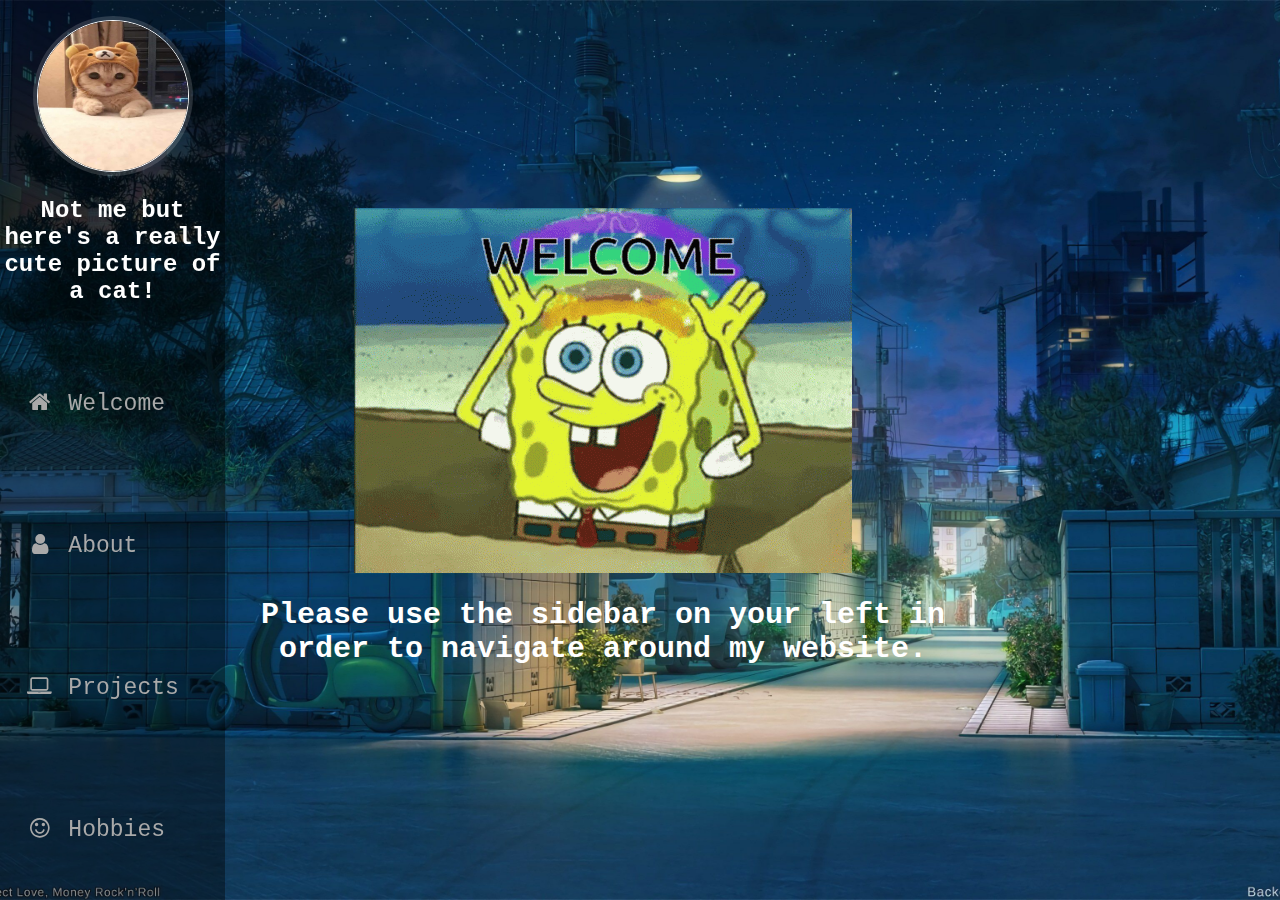
<file: index.html>
<!DOCTYPE html>

<html>

    <head>

        <title>Minh Hieu Vu's profile</title>
        <meta name="description" content="Minh Hieu Vu's profile">
        <meta charset="utf-8">
        <link rel="stylesheet" href="style.css">
        <link rel="stylesheet" href="https://cdnjs.cloudflare.com/ajax/libs/font-awesome/4.7.0/css/font-awesome.min.css">

    </head>

    <div class="sidebar">
        <header class="avatar">
            <img src="images/cutecat.jpg" alt="Minh Hieu Vu">
        <h2>Not me but here's a really cute picture of a cat!</h2>
        </header>

        <a href="index.html"><i class="fa fa-fw fa-home"></i> Welcome</a>
        <a href="about.html"><i class="fa fa-fw fa-user"></i> About</a>
        <a href="projects.html"><i class="fa fa-fw fa-laptop"></i> Projects</a>
        <a href="hobbies.html"><i class="fa fa-fw fa-smile-o"></i> Hobbies</a>
        <a href="contact.html"><i class="fa fa-fw fa-envelope"></i> Contact</a>
    </div>

    <body>
        <div class="welcome">
            <div>
                <img src="images/welcome.gif" alt="spongebob welcome"/>
                <h1>Please use the sidebar on your left in order to navigate around my website.</h1>
            </div>
        </div>
    </body>

</html>
</file>
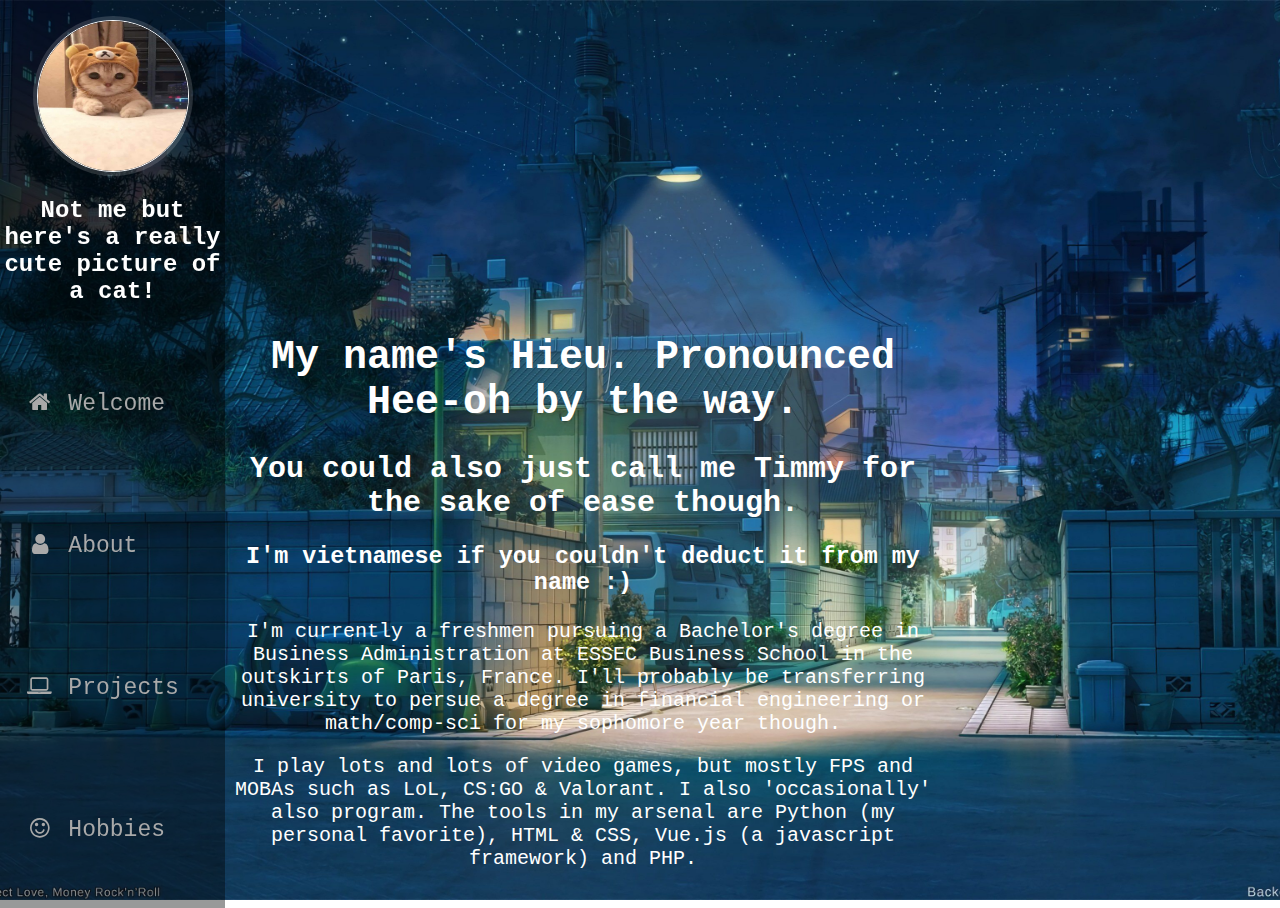
<file: about.html>
<!DOCTYPE html>

<html>

    <head>
        <title>Minh Hieu Vu's profile</title>
        <meta name="description" content="Minh Hieu Vu's profile">
        <meta charset="utf-8">
        <link rel="stylesheet" href="style.css">
        <link rel="stylesheet" href="https://cdnjs.cloudflare.com/ajax/libs/font-awesome/4.7.0/css/font-awesome.min.css">
    </head>

    <div class="sidebar">

        <header class="avatar">
            <img src="images/cutecat.jpg" alt="Minh Hieu Vu">
        <h2>Not me but here's a really cute picture of a cat!</h2>
        </header>

        <a href="index.html"><i class="fa fa-fw fa-home"></i> Welcome</a>
        <a href="about.html"><i class="fa fa-fw fa-user"></i> About</a>
        <a href="projects.html"><i class="fa fa-fw fa-laptop"></i> Projects</a>
        <a href="hobbies.html"><i class="fa fa-fw fa-smile-o"></i> Hobbies</a>
        <a href="contact.html"><i class="fa fa-fw fa-envelope"></i> Contact</a>
    </div>

    <body>
        <div class="about">
            <h1>My name's Hieu. Pronounced Hee-oh by the way.</h1>
            <h2>You could also just call me Timmy for the sake of ease though.</h2>
            <h3>I'm vietnamese if you couldn't deduct it from my name :)</h3>
            <p>I'm currently a freshmen pursuing a Bachelor's degree in Business Administration at ESSEC Business School in the outskirts of Paris, France. I'll probably be transferring university to persue a degree in financial engineering or math/comp-sci for my sophomore year though.</p>
            <p>I play lots and lots of video games, but mostly FPS and MOBAs such as LoL, CS:GO & Valorant. I also 'occasionally' also program. The tools in my arsenal are Python (my personal favorite), HTML & CSS, Vue.js (a javascript framework) and PHP.</p>
        </div>
    </body>

</html>











</html>
</file>
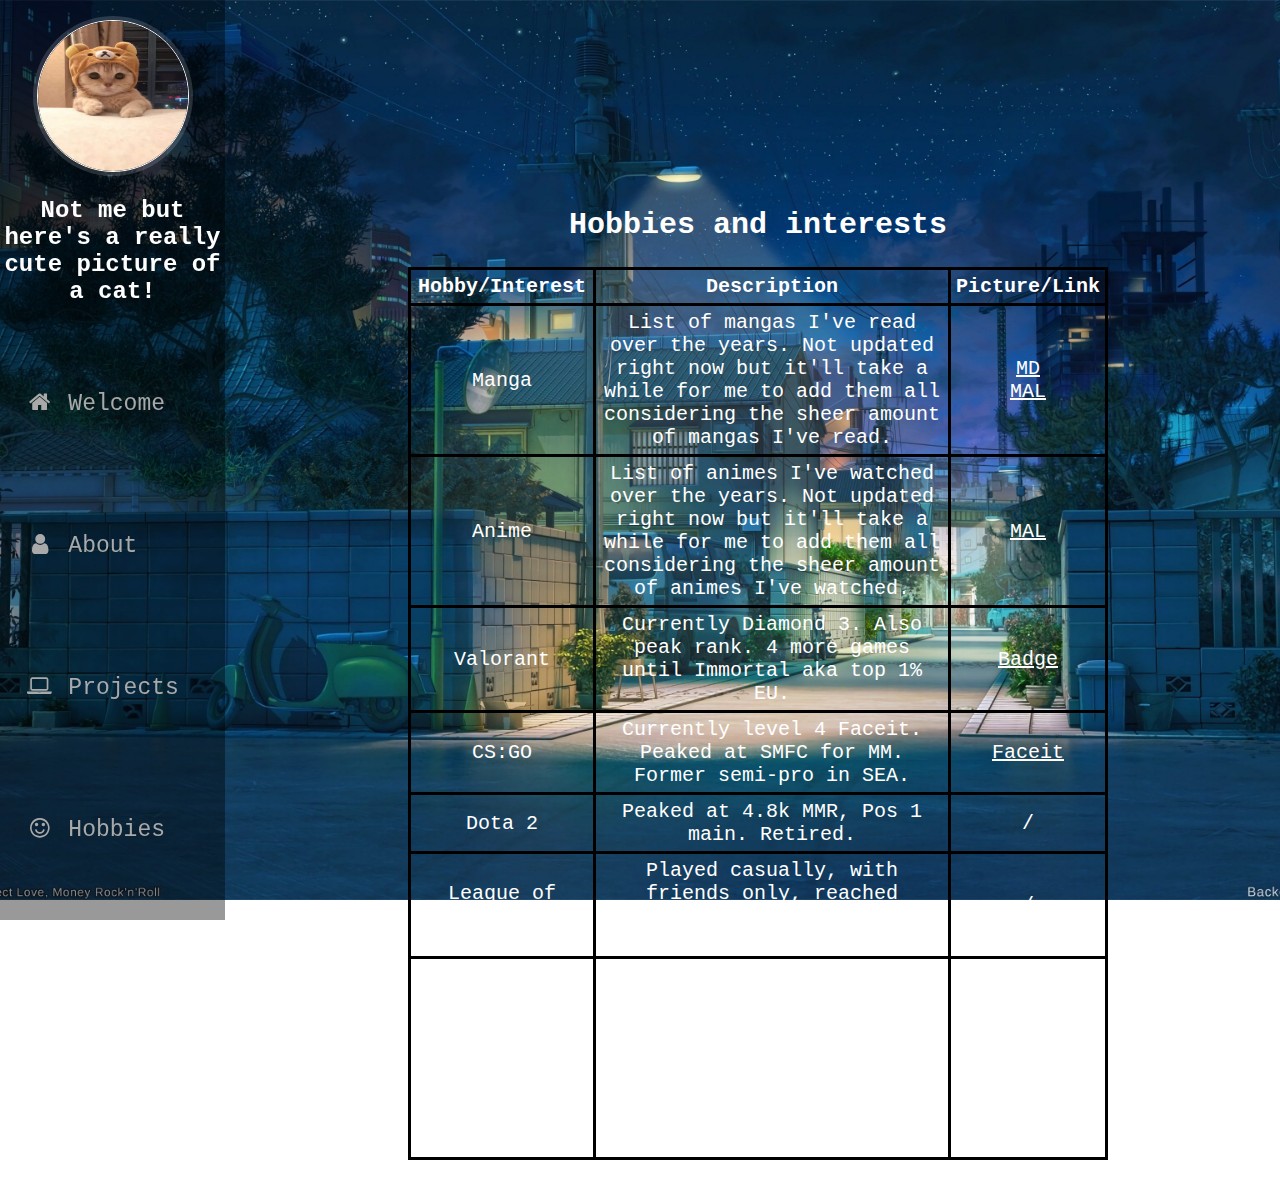
<file: hobbies.html>
<!DOCTYPE html>

<html>

    <head>
        <title>Minh Hieu Vu's profile</title>
        <meta name="description" content="Minh Hieu Vu's profile">
        <meta charset="utf-8">
        <link rel="stylesheet" href="style.css">
        <link rel="stylesheet" href="https://cdnjs.cloudflare.com/ajax/libs/font-awesome/4.7.0/css/font-awesome.min.css">
    </head>

    <div class="sidebar">

        <header class="avatar">
            <img src="images/cutecat.jpg" alt="Minh Hieu Vu">
        <h2>Not me but here's a really cute picture of a cat!</h2>
        </header>

        <a href="index.html"><i class="fa fa-fw fa-home"></i> Welcome</a>
        <a href="about.html"><i class="fa fa-fw fa-user"></i> About</a>
        <a href="projects.html"><i class="fa fa-fw fa-laptop"></i> Projects</a>
        <a href="hobbies.html"><i class="fa fa-fw fa-smile-o"></i> Hobbies</a>
        <a href="contact.html"><i class="fa fa-fw fa-envelope"></i> Contact</a>
    </div>

    <body>
        <body>
            <div class="hobbies">
                <table style="width:100%" class="table">
                    <caption class="caption">Hobbies and interests</caption>
                        <tr>
                            <th>Hobby/Interest</th>
                            <th>Description</th>
                            <th>Picture/Link</th>
                        </tr>
                        <tr>
                            <td>Manga</td>
                            <td>List of mangas I've read over the years. Not updated right now but it'll take a while for me to add them all considering the sheer amount of mangas I've read.</td>
                            <td>
                                <ul>
                                    <li><a href="https://mangadex.org/list/64895/0" target="_blank">MD</a></li>
                                    <li><a href="https://myanimelist.net/mangalist/LeafAutumnOne" target="_blank">MAL</a></li>
                                </ul>
                            </td>
                        </tr>
                        <tr>
                            <td>Anime</td>
                            <td>List of animes I've watched over the years. Not updated right now but it'll take a while for me to add them all considering the sheer amount of animes I've watched.</td>
                            <td><a href="https://myanimelist.net/animelist/LeafAutumnOne" target="_blank">MAL</a></td>
                        </tr>
                        <tr>
                            <td>Valorant</td>
                            <td>Currently Diamond 3. Also peak rank. 4 more games until Immortal aka top 1% EU.</td>
                            <td><a href="images/Badge.png" target="_blank">Badge</a></td>
                        </tr>
                        <tr>
                            <td>CS:GO</td>
                            <td>Currently level 4 Faceit. Peaked at SMFC for MM. Former semi-pro in SEA.</td>
                            <td><a href="https://www.faceit.com/en/players/Wintery" target="_blank">Faceit</a></td>
                        </tr>
                        <tr>
                            <td>Dota 2</td>
                            <td>Peaked at 4.8k MMR, Pos 1 main. Retired.</td>
                            <td>/</td>
                        </tr>
                        <tr>
                            <td>League of Legends</td>
                            <td>Played casually, with friends only, reached silver/gold every season in SEA & unranked in EU.</td>
                            <td>/</td>
                        </tr>
                        <tr>
                            <td>Custom keyboards</td>
                            <td>
                                <ol>
                                    <li>Tofu 60 in arrow keys & 1u shift layout w/ Bee keycaps.</li>
                                    <li>Custom designed Elise 60 in WKL layout (errored plate on RCtrl) w/ ePBT Black on White. </li>
                                </ol>
                            </td>
                            <td>
                                <ul>
                                    <li><a href="images/Tofu60.JPG" target="_blank">Tofu60</a></li>
                                    <li><a href="images/Elise60.JPEG" target="_blank">Elise60</a></li>
                                </ul>
                            </td>
                        </tr>
                </table>
            </div>
        </body>
    </body>

    </html>
</file>
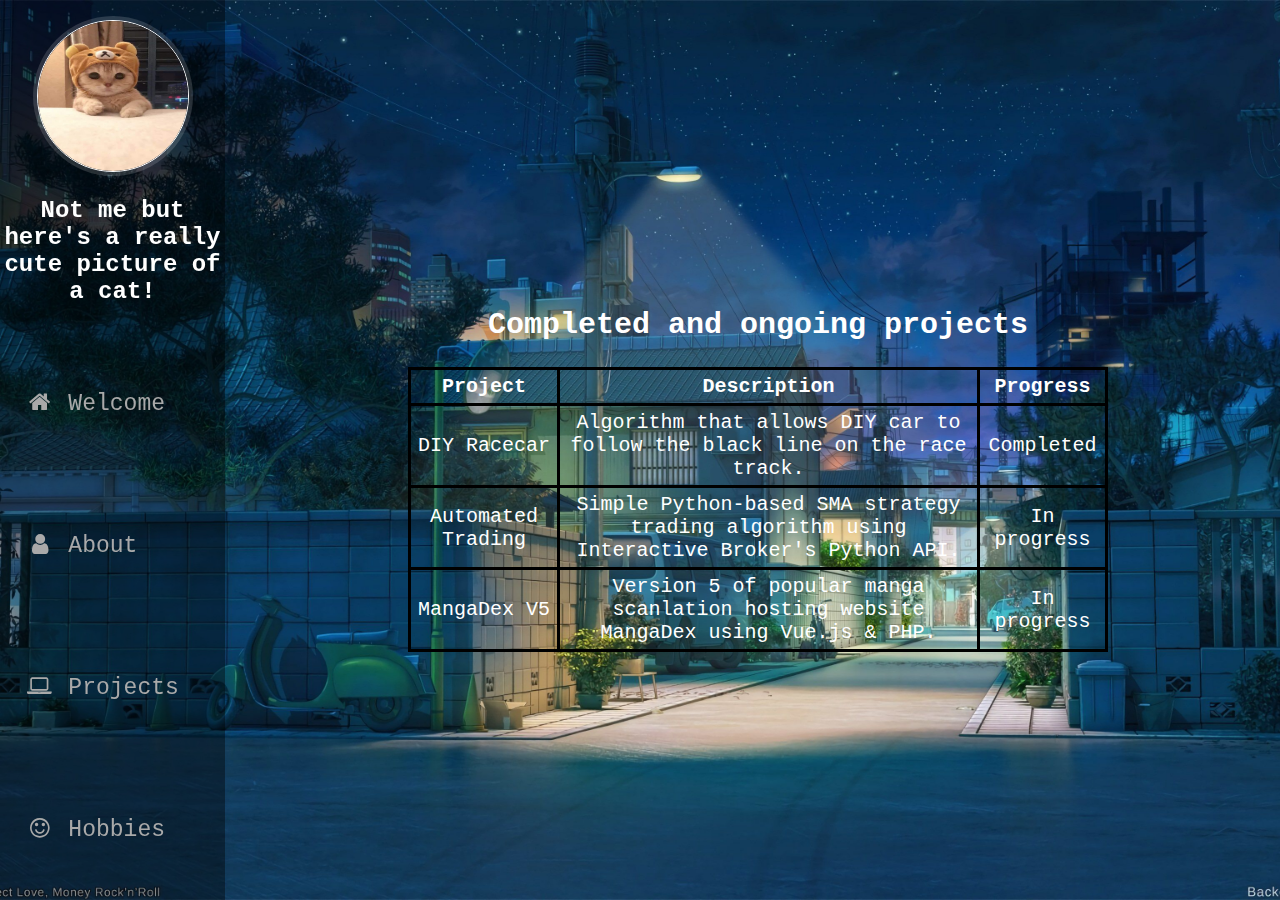
<file: projects.html>
<!DOCTYPE html>

<html>

    <head>
        <title>Minh Hieu Vu's profile</title>
        <meta name="description" content="Minh Hieu Vu's profile">
        <meta charset="utf-8">
        <link rel="stylesheet" href="style.css">
        <link rel="stylesheet" href="https://cdnjs.cloudflare.com/ajax/libs/font-awesome/4.7.0/css/font-awesome.min.css">
    </head>

    <div class="sidebar">

        <header class="avatar">
            <img src="images/cutecat.jpg" alt="Minh Hieu Vu">
        <h2>Not me but here's a really cute picture of a cat!</h2>
        </header>

        <a href="index.html"><i class="fa fa-fw fa-home"></i> Welcome</a>
        <a href="about.html"><i class="fa fa-fw fa-user"></i> About</a>
        <a href="projects.html"><i class="fa fa-fw fa-laptop"></i> Projects</a>
        <a href="hobbies.html"><i class="fa fa-fw fa-smile-o"></i> Hobbies</a>
        <a href="contact.html"><i class="fa fa-fw fa-envelope"></i> Contact</a>
    </div>

    <body>
        <div class="projects">
            <table style="width:100%" class="table">
                <caption class="caption">Completed and ongoing projects</caption>
                <tr>
                    <th>Project</th>
                    <th>Description</th>
                    <th>Progress</th>
                </tr>
                <tr>
                    <td>DIY Racecar</td>
                    <td>Algorithm that allows DIY car to follow the black line on the race track.</td>
                    <td>Completed</td>
                </tr>
                <tr>
                    <td>Automated Trading</td>
                    <td>Simple Python-based SMA strategy trading algorithm using Interactive Broker's Python API.</td>
                    <td>In progress</td>
                </tr>
                <tr>
                    <td>MangaDex V5</td>
                    <td>Version 5 of popular manga scanlation hosting website MangaDex using Vue.js & PHP.</td>
                    <td>In progress</td>
                </tr>
            </table>
        </div>
    </body>

</html>
</file>
<file: style.css>
body {
    background-repeat: no-repeat;
    background-attachment: fixed;
    background-size: cover;
    background-position: top;
    background-image:url(images/background2.jpg);
    font-family: 'courier';
}

/* Style the sidebar - fixed full height */
.sidebar {
    height: 100%;
    width: 225px;
    position: fixed;
    z-index: 1;
    top: 0;
    left: 0;
    background-color: rgba(0, 0, 0, 0.4);
    overflow-x: hidden;
    padding-top: 15px;
  }

  /* Style sidebar links */
  .sidebar a {
    padding: 65px 0px 50px 25px;
    text-decoration: none;
    font-size: 20px;
    color: darkgrey;
    display: block;
  }

  /* Style links on mouse-over */
  .sidebar a:hover {
    color: lightpink;
  }

  /* Style the avatar box*/
  .avatar{
    text-align: center;
    background: rgba(0, 0, 0, 0);
    padding: auto;
    color: white;
  }

  /* Style the image*/
  .avatar img {
    width: 150px;
    height: 150px;
    border: 1px solid;
    border-radius:50%;
    box-shadow: 0px 0px 0px 4px rgba(255, 255, 255, 0.15);
  }

  /* Style the main content */
  .welcome {
    margin-left: 235px; /* Same as the width of the sidenav */
    padding: 200px 10px 25px 10px;
    color: white;
    font-weight: lighter;
    font-size: 15px;
    text-align: center;
  }

  /*Style the about content*/
  .about{
    color: white;
    padding: 300px 10px 10px 225px;
    font-weight: lighter;
    font-size: 20px;
    text-align: center;
  }

  /*Style the projects content*/
  .projects{
    color: white;
    padding: 300px 200px 10px 400px;
    font-weight: lighter;
    font-size: 20px;
    text-align: center;
  }

  /*Style the caption*/
  .caption{
    padding-bottom: 25px;
    font-size: 30px;
    font-weight: bold;
  }

  /*Style the projects & hobbies table*/
  .table {
    border-collapse: collapse;
    border-spacing: 0 15px;
  }

  .table th{
    border: 3px solid black;
    padding: 5px;
  }

  .table tr {
    border: 3px solid black;
    padding: 5px;
  }

  .table td{
    border: 3px solid black;
    padding: 5px;
  }

  /*Style the hobbies content*/
  .hobbies{
    color: white;
    padding: 200px 200px 10px 400px;
    font-weight: lighter;
    font-size: 20px;
    text-align: center;
  }

  .hobbies ul{
    list-style: none;
    padding-left: 0;
    padding-top: 5px;
    padding-bottom: 5px;
  }

  .hobbies ol{
    list-style: none;
    padding-left: 0;
    padding-top: 5px;
    padding-bottom: 5px;
  }

  .hobbies a:hover{
    color: lightpink;
  }

  .hobbies a, a:visited{
    color: white;
  }

  /*Style the contact content*/
  .contact{
    color: white;
    padding: 300px 10px 10px 225px;
    font-size: 25px;
    font-weight: lighter;
    text-align: center;
  }

  .contact ul{
    list-style: none;
  }

  .contact li{
    display: inline;
  }

  .contact a{
    color: white;
    text-decoration: none;
    font-size: 50px;
  }

  .contact a:hover{
    color: lightpink;
  }

  /* Add media queries for small screens (when the height of the screen is less than Ypx, add a smaller padding and font-size) */

  @media screen and (max-height: 960px) {
    .sidebar {padding-top: 20px;}
    .sidebar a {font-size: 23px;}
    .welcome {width: 700px}
    .about {width: 700px}
    .projects {width: 700px}
    .hobbies {width: 700px}
    .contact {width: 700px}
  }

  @media screen and (max-height: 720px) {
    .sidebar {padding-top: 17px;}
    .sidebar a {font-size: 20px;}
    .welcome {width: 500px}
    .about {width: 500px}
    .projects {width: 500px}
    .hobbies {width: 500px}
    .contact {width: 500px}
  }

  @media screen and (max-height: 540px) {
    .sidebar {padding-top: 15px;}
    .sidebar a {font-size: 18px;}
    .welcome {width: 300px}
    .about {width: 300px}
    .projects {width: 300px}
    .hobbies {width: 300px}
    .contact {width: 300px}
  }
</file>
